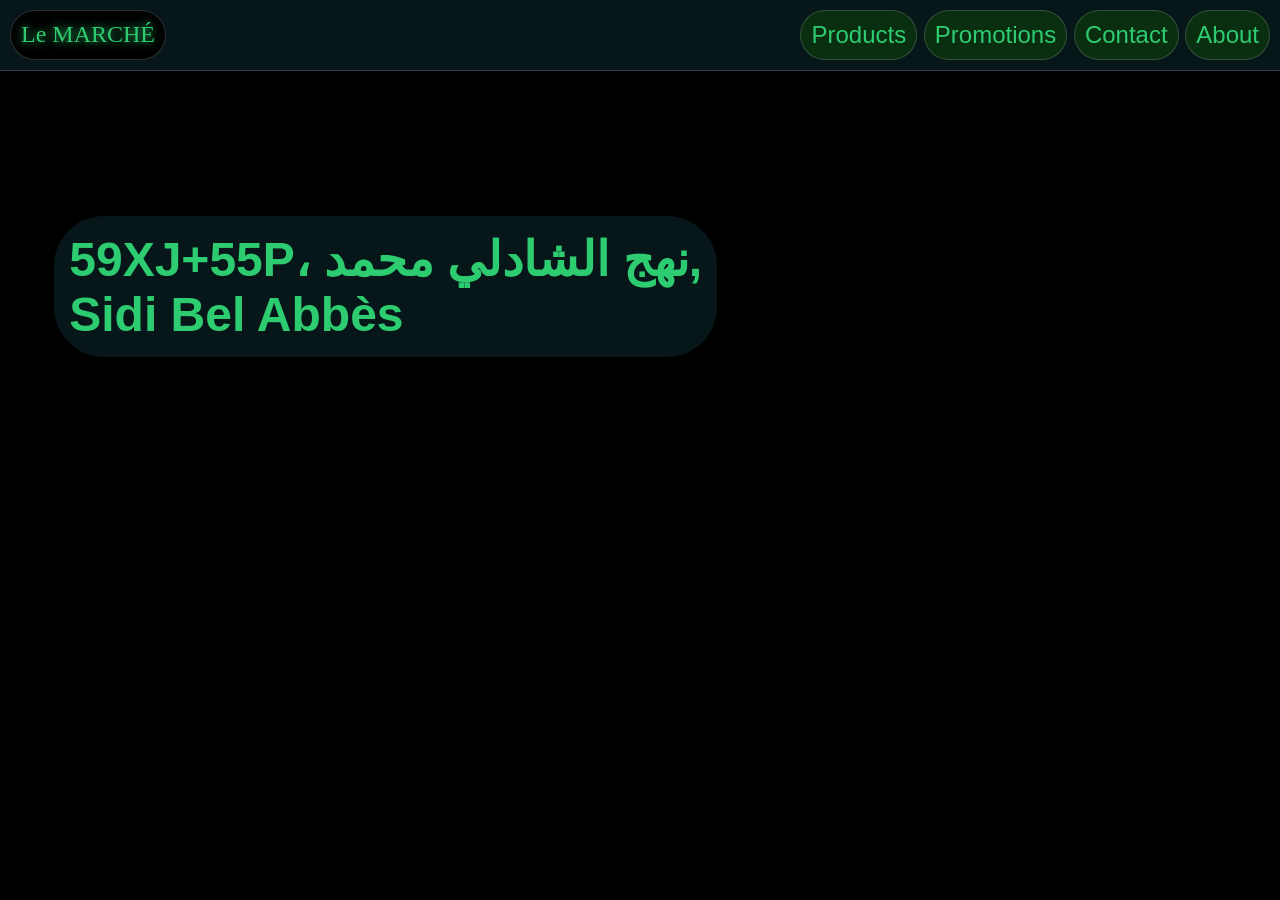
<file: about.html>
<!DOCTYPE html>
<html lang="en">
<head>
    <meta charset="UTF-8">
    <meta name="viewport" content="width=device-width, initial-scale=1.0">
    <title>About</title>
    <link rel="stylesheet" href="css/about.css">
</head> 
<body class="body">
    <header class="header">
     <a class="logo" href="index.html">Le MARCHÉ</a>
     <ul class="navigation">
        <a class="navigation_btns" href="products.html">Products</a>
        <a class="navigation_btns" href="promotions.html">Promotions</a>
        <a class="navigation_btns" href="contact.html">Contact</a>
        <a class="navigation_btns" href="about.html">About</a>
    </ul>
    </header> 
    <main class="main">
        <h1 class="h1">59XJ+55P، نهج الشادلي محمد, <br>Sidi Bel Abbès</h1>
     <iframe class="map" src="https://www.google.com/maps/embed?pb=!1m18!1m12!1m3!1d4352.080057401163!2d-0.6249946032766847!3d35.19709896091076!2m3!1f0!2f0!3f0!3m2!1i1024!2i768!4f13.1!3m3!1m2!1s0xd7f0100679e8cb9%3A0x88f0e37fbc02de7b!2sLe%20March%C3%A9!5e0!3m2!1sen!2sdz!4v1789199655708!5m2!1sen!2sdz"  allowfullscreen="" loading="lazy" referrerpolicy="strict-origin-when-cross-origin"></iframe>      
    </main>
</body>
</html>
</file>
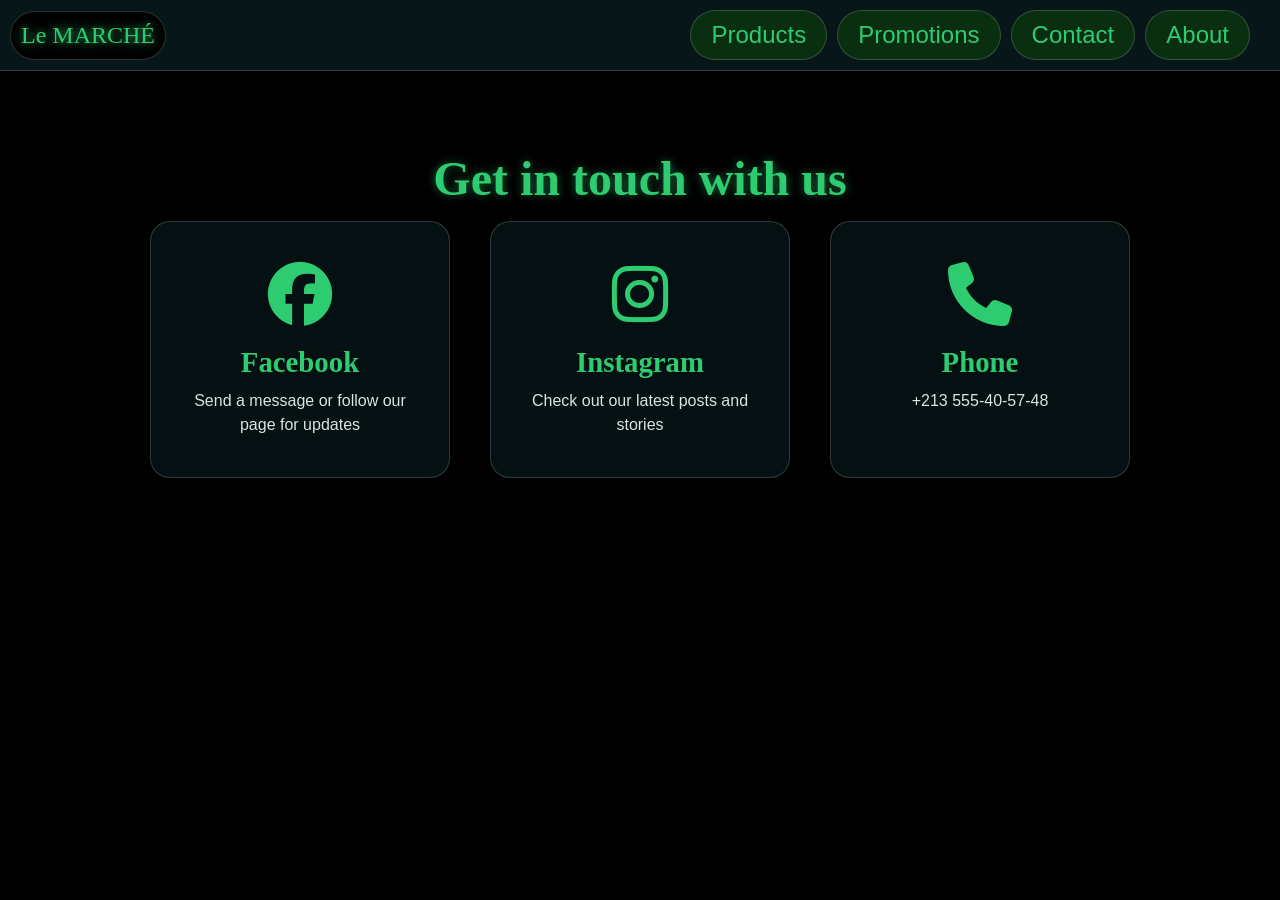
<file: contact.html>
<!DOCTYPE html>
<html lang="en">
<head>
    <meta charset="UTF-8">
    <meta name="viewport" content="width=device-width, initial-scale=1.0">
    <title>Contact - Le MARCHÉ</title>
    <link rel="stylesheet" href="https://cdnjs.cloudflare.com/ajax/libs/font-awesome/6.5.0/css/all.min.css">
    <link rel="stylesheet" href="css/contact.css">
</head>
<body class="body">
 <header class="header">
     <a class="logo" href="index.html">Le MARCHÉ</a>
     <ul class="navigation">
         <li><a class="navigation_btns" href="products.html">Products</a></li>
         <li><a class="navigation_btns" href="promotions.html">Promotions</a></li>
         <li><a class="navigation_btns" href="contact.html">Contact</a></li>
         <li><a class="navigation_btns" href="about.html">About</a></li>
     </ul>
 </header>   

 <main>
     <section class="contact-section">
         <h1 class="contact-heading">Get in touch with us</h1>
         <div class="contact-container">
             <a href="https://facebook.com/LeMARCHE" class="contact-card" target="_blank" rel="noopener noreferrer">
                 <i class="fab fa-facebook contact-icon"></i>
                 <h2 class="contact-title">Facebook</h2>
                 <p class="contact-desc">Send a message or follow our page for updates</p>
             </a>

             <a href="https://instagram.com/LeMARCHE" class="contact-card" target="_blank" rel="noopener noreferrer">
                 <i class="fab fa-instagram contact-icon"></i>
                 <h2 class="contact-title">Instagram</h2>
                 <p class="contact-desc">Check out our latest posts and stories</p>
             </a>

             <a href="tel:+1234567890" class="contact-card">
                 <i class="fas fa-phone contact-icon"></i>
                 <h2 class="contact-title">Phone</h2>
                 <p class="contact-desc">+213 555-40-57-48</p>
             </a>
         </div>
     </section>
 </main>

 <footer class="footer">
     
 </footer>
</body>
</html>
</file>
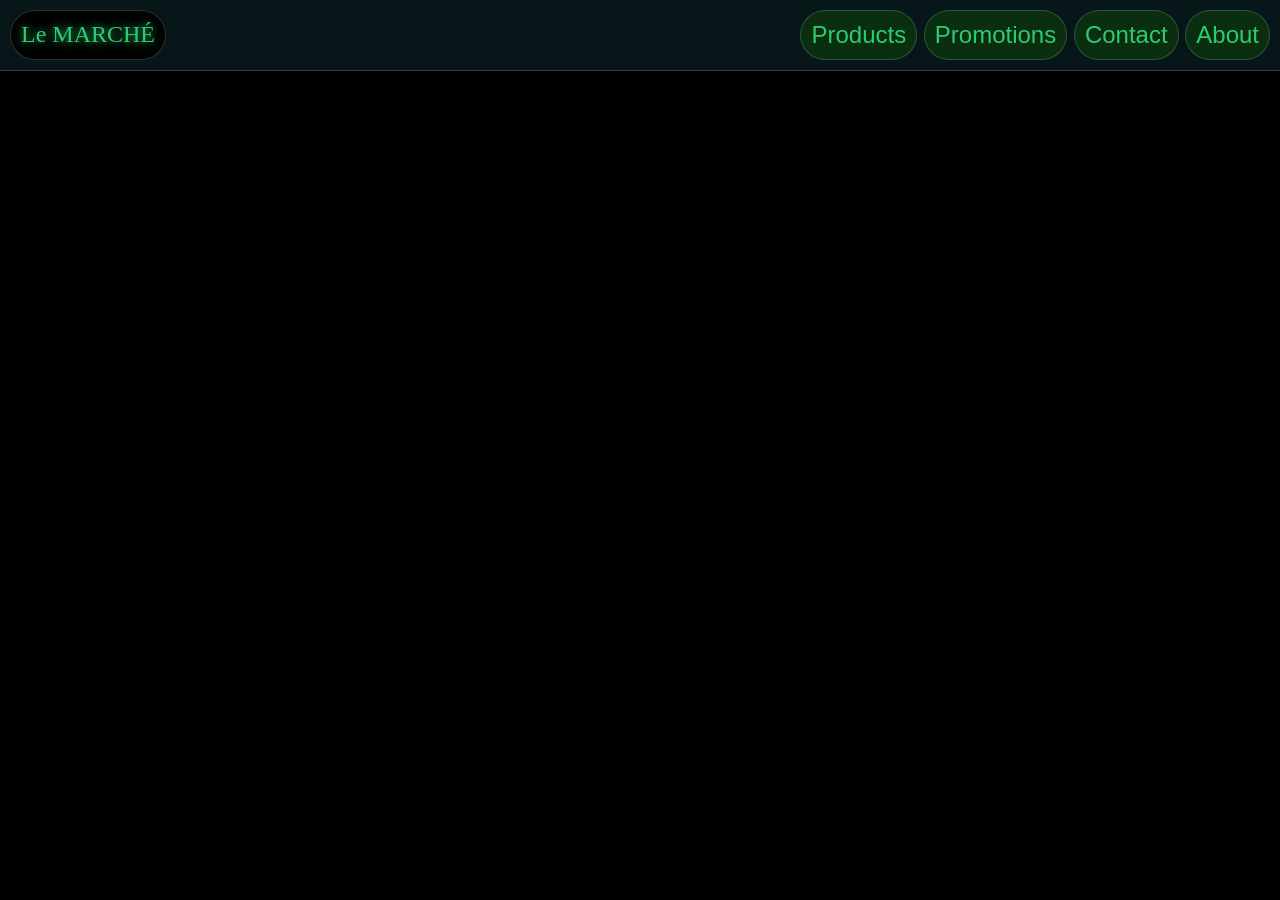
<file: products.html>
<!DOCTYPE html>
<html lang="en">
<head>
    <meta charset="UTF-8">
    <meta name="viewport" content="width=device-width, initial-scale=1.0">
    <title>Products</title>
    <link rel="stylesheet" href="css/products.css">
</head>
<body class="body">
    <header class="header">
     <a class="logo" href="index.html">Le MARCHÉ</a>
     <ul class="navigation">
        <a class="navigation_btns" href="products.html">Products</a>
        <a class="navigation_btns" href="promotions.html">Promotions</a>
        <a class="navigation_btns" href="contact.html">Contact</a>
        <a class="navigation_btns" href="about.html">About</a>
    </ul>

    </header> 
    
</body>
</html>
</file>
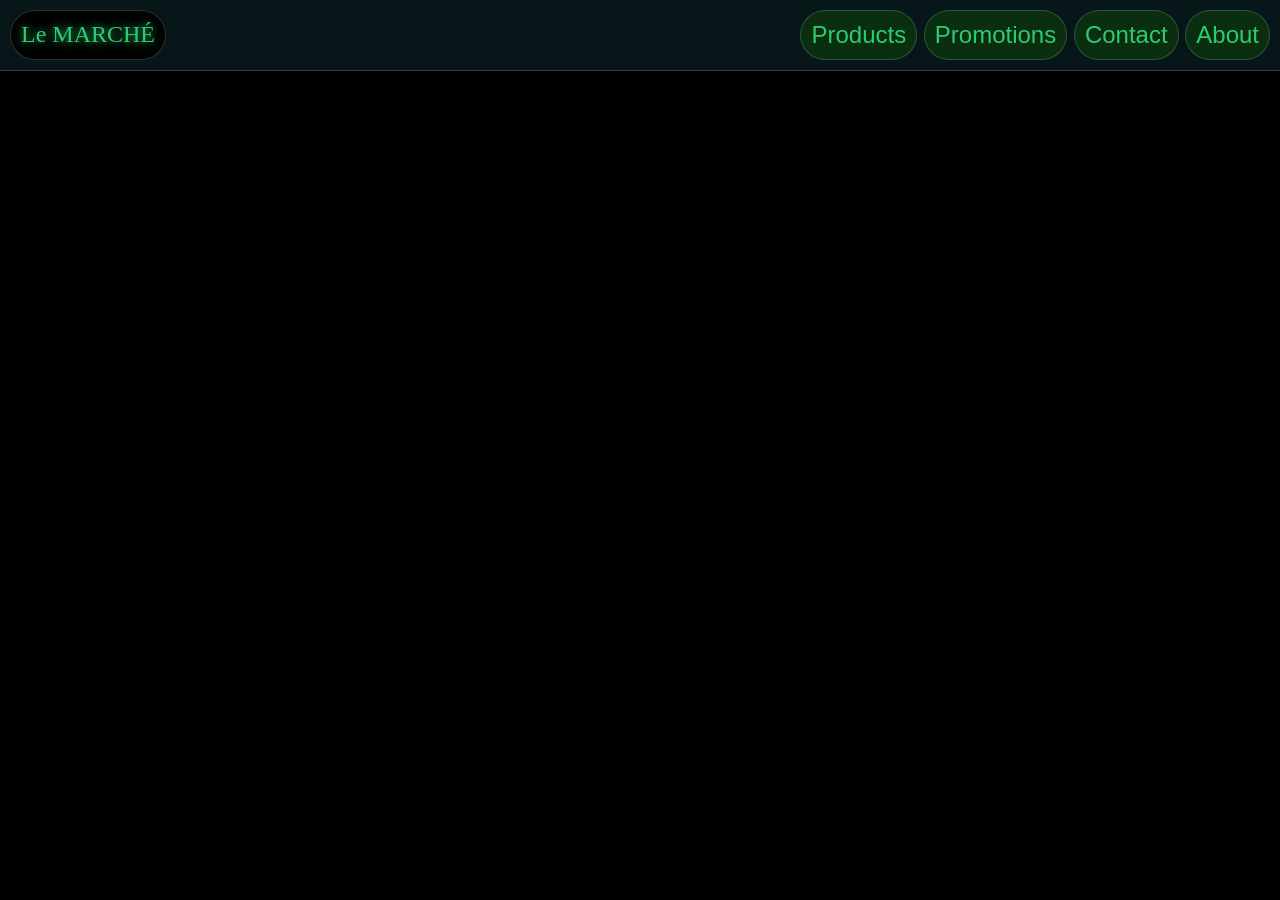
<file: promotions.html>
<!DOCTYPE html>
<html lang="en">
<head>
    <meta charset="UTF-8">
    <meta name="viewport" content="width=device-width, initial-scale=1.0">
    <title>Promotions</title>
    <link rel="stylesheet" href="css/promotions.css">

</head>
<body class="body">
    <header class="header">
     <a class="logo" href="index.html">Le MARCHÉ</a>
     <ul class="navigation">
        <a class="navigation_btns" href="products.html">Products</a>
        <a class="navigation_btns" href="promotions.html">Promotions</a>
        <a class="navigation_btns" href="contact.html">Contact</a>
        <a class="navigation_btns" href="about.html">About</a>
    </ul>

    </header> 
    
</body>
</html>
</file>
<file: css/about.css>
/*css reset*/
 * {
    margin: 0;
    padding: 0;
    border: 0;
    box-sizing: border-box;
}


/*general styles*/
.body {
    font-family:'Franklin Gothic Medium', Arial;
    font-size: 1.5rem;
    background-color: #000; 
 }

/*header styles*/

.header {
    display: flex;
    padding: 10px;
    background-color: rgba(7, 23, 25,1);
    border-bottom: 1px solid rgba(218, 227, 229, 0.2);
 }

 /*header logo*/

 .logo {
    font-family:Georgia, serif;
    display: ;
    padding: 10px;
    text-decoration: none;
    background-color: black;
    color: #2ecc71;
    border-radius: 50px;
    text-shadow:0px 0px 10px #2ecc71 ;
    border: 1px solid rgba(218, 227, 229, 0.2);

}
.logo:hover {
    padding: 10px;
    text-decoration: none;
    display: inline-block;
    background-color: #2ecc71;
    color: #0A2E10;
    border-radius: 50px;
    transition: 600ms;
    border: 1px solid rgba(218, 227, 229, 0.2);
}
.logo:focus {
    padding: 10px;
    text-decoration: none;
    display: inline-block;
    background-color: whitesmoke;
    color: black;
    border-radius: 50px;
    border: 1px solid rgba(218, 227, 229, 0.2);
}

/*navigation styles*/

.navigation {
    display: inline-block;
    text-align: center;
    margin-left: auto;

}

.navigation_btns {
    display: inline-block;
    padding: 10px;
    text-decoration: none;
    display: inline-block;
    background-color: #0A2E10;
    color: #2ecc71;
    border-radius: 50px;
    border: 1px solid rgba(218, 227, 229, 0.2);
}
.navigation_btns:hover {
      padding: 10px;
    text-decoration: none;
    display: inline-block;
    background-color: #2ecc71;
    color: #0A2E10;
    border-radius: 50px;
    transition: 600ms;
    border: 1px solid rgba(218, 227, 229, 0.2);

}

.navigation_btns :focus {
     padding: 10px;
    text-decoration: none;
    display: inline-block;
    background-color: whitesmoke;
    color: black;
    border-radius: 50px;
    border: 1px solid rgba(218, 227, 229, 0.2);
    
}

.main {
    display: flex;
}

.h1 {
    border-radius: 50px;
    background-color: rgba(7, 23, 25,1);
    color: #2ecc71;
    padding : 15px ;
    margin :auto ;    
}

.map {
    border: 1px solid rgba(218, 227, 229, 0.2);
    border-radius: 50px;
    width: 400px; 
    height: 400px; 
    border:0;
    margin-top: 30px;
    margin-right: auto;
    margin-left: auto;
}
</file>
<file: css/contact.css>
/*css reset*/
 * {
     margin: 0;
     padding: 0;
     border: 0;
     box-sizing: border-box;
 }


 /*general styles*/
 .body {
     font-family:'Franklin Gothic Medium', Arial;
     font-size: 1.5rem;
     background-color: #000;
 }

 /*header styles*/
 .header {
     display: flex;
     padding: 10px;
     background-color: rgba(7, 23, 25, 1);
     border-bottom: 1px solid rgba(218, 227, 229, 0.2);
     align-items: center;
     justify-content: space-between;
 }

 /*header logo*/
 .logo {
     font-family: Georgia, serif;
     padding: 10px;
     text-decoration: none;
     background-color: black;
     color: #2ecc71;
     border-radius: 50px;
     text-shadow: 0px 0px 10px #2ecc71;
     border: 1px solid rgba(218, 227, 229, 0.2);
 }

 .logo:hover {
     padding: 10px;
     text-decoration: none;
     display: inline-block;
     background-color: #2ecc71;
     color: #0A2E10;
     border-radius: 50px;
     transition: 600ms;
     border: 1px solid rgba(218, 227, 229, 0.2);
 }

 /*navigation styles*/
 .navigation {
     display: inline-block;
     text-align: center;
 }

 .navigation {
     list-style: none;
     display: flex;
     gap: 10px;
     margin-right: 20px;
 }

 .navigation_btns {
     display: inline-block;
     padding: 10px 20px;
     text-decoration: none;
     background-color: #0A2E10;
     color: #2ecc71;
     border-radius: 50px;
     border: 1px solid rgba(218, 227, 229, 0.2);
     transition: 600ms;
 }

 .navigation_btns:hover {
     background-color: #2ecc71;
     color: #0A2E10;
 }

 /*contact section*/
 .contact-section {
     max-width: 1200px;
     margin: 80px auto;
     padding: 0 20px;
     text-align: center;
 }

 .contact-heading {
     font-family: Georgia, serif;
     font-size: 3rem;
     color: #2ecc71;
     margin-bottom: 15px;
     text-shadow: 0px 0px 10px rgba(46, 204, 113, 0.5);
 }

 .contact-container {
     display: flex;
     justify-content: center;
     gap: 40px;
     flex-wrap: wrap;
 }

 .contact-card {
     background-color: rgba(7, 23, 25, 0.7);
     border: 1px solid rgba(218, 227, 229, 0.2);
     border-radius: 20px;
     padding: 40px 30px;
     width: 300px;
     text-decoration: none;
     color: #DAE3E5;
     transition: transform 0.3s ease, box-shadow 0.3s ease;
     display: flex;
     flex-direction: column;
     align-items: center;
     backdrop-filter: blur(10px);
 }

 .contact-card:hover {
     transform: translateY(-10px);
     box-shadow: 0 15px 30px rgba(0, 0, 0, 0.5);
     border-color: #2ecc71;
 }

 .contact-icon {
     font-size: 4rem;
     color: #2ecc71;
     margin-bottom: 20px;
     transition: transform 0.3s ease;
 }

 .contact-card:hover .contact-icon {
     transform: scale(1.2);
 }

 .contact-title {
     font-family: Georgia, serif;
     font-size: 1.8rem;
     color: #2ecc71;
     margin-bottom: 10px;
 }

 .contact-desc {
     color: #DAE3E5;
     font-size: 1rem;
     line-height: 1.5;
 }

 /*footer styles*/
 .footer {
 }
</file>
<file: css/products.css>
/*css reset*/
 * {
    margin: 0;
    padding: 0;
    border: 0;
    box-sizing: border-box;
}


/*general styles*/
.body {
    font-family:'Franklin Gothic Medium', Arial;
    font-size: 1.5rem;
    background-color: #000; 
 }

/*header styles*/

.header {
    display: flex;
    padding: 10px;
    background-color: rgba(7, 23, 25,1);
    border-bottom: 1px solid rgba(218, 227, 229, 0.2);
 }

 /*header logo*/

 .logo {
    font-family:Georgia, serif;
    display: ;
    padding: 10px;
    text-decoration: none;
    background-color: black;
    color: #2ecc71;
    border-radius: 50px;
    text-shadow:0px 0px 10px #2ecc71 ;
    border: 1px solid rgba(218, 227, 229, 0.2);

}
.logo:hover {
    padding: 10px;
    text-decoration: none;
    display: inline-block;
    background-color: #2ecc71;
    color: #0A2E10;
    border-radius: 50px;
    transition: 600ms;
    border: 1px solid rgba(218, 227, 229, 0.2);
}
.logo:focus {
    padding: 10px;
    text-decoration: none;
    display: inline-block;
    background-color: whitesmoke;
    color: black;
    border-radius: 50px;
    border: 1px solid rgba(218, 227, 229, 0.2);
}

/*navigation styles*/

.navigation {
    display: inline-block;
    text-align: center;
    margin-left: auto;

}

.navigation_btns {
    display: inline-block;
    padding: 10px;
    text-decoration: none;
    display: inline-block;
    background-color: #0A2E10;
    color: #2ecc71;
    border-radius: 50px;
    border: 1px solid rgba(218, 227, 229, 0.2);
}
.navigation_btns:hover {
      padding: 10px;
    text-decoration: none;
    display: inline-block;
    background-color: #2ecc71;
    color: #0A2E10;
    border-radius: 50px;
    transition: 600ms;
    border: 1px solid rgba(218, 227, 229, 0.2);

}

.navigation_btns :focus {
     padding: 10px;
    text-decoration: none;
    display: inline-block;
    background-color: whitesmoke;
    color: black;
    border-radius: 50px;
    border: 1px solid rgba(218, 227, 229, 0.2);
    
}
</file>
<file: css/promotions.css>
/*css reset*/
 * {
    margin: 0;
    padding: 0;
    border: 0;
    box-sizing: border-box;
}


/*general styles*/
.body {
    font-family:'Franklin Gothic Medium', Arial;
    font-size: 1.5rem;
    background-color: #000; 
 }

/*header styles*/

.header {
    display: flex;
    padding: 10px;
    background-color: rgba(7, 23, 25,1);
    border-bottom: 1px solid rgba(218, 227, 229, 0.2);
 }

 /*header logo*/

 .logo {
    font-family:Georgia, serif;
    display: ;
    padding: 10px;
    text-decoration: none;
    background-color: black;
    color: #2ecc71;
    border-radius: 50px;
    text-shadow:0px 0px 10px #2ecc71 ;
    border: 1px solid rgba(218, 227, 229, 0.2);

}
.logo:hover {
    padding: 10px;
    text-decoration: none;
    display: inline-block;
    background-color: #2ecc71;
    color: #0A2E10;
    border-radius: 50px;
    transition: 600ms;
    border: 1px solid rgba(218, 227, 229, 0.2);
}
.logo:focus {
    padding: 10px;
    text-decoration: none;
    display: inline-block;
    background-color: whitesmoke;
    color: black;
    border-radius: 50px;
    border: 1px solid rgba(218, 227, 229, 0.2);
}

/*navigation styles*/

.navigation {
    display: inline-block;
    text-align: center;
    margin-left: auto;

}

.navigation_btns {
    display: inline-block;
    padding: 10px;
    text-decoration: none;
    display: inline-block;
    background-color: #0A2E10;
    color: #2ecc71;
    border-radius: 50px;
    border: 1px solid rgba(218, 227, 229, 0.2);
}
.navigation_btns:hover {
      padding: 10px;
    text-decoration: none;
    display: inline-block;
    background-color: #2ecc71;
    color: #0A2E10;
    border-radius: 50px;
    transition: 600ms;
    border: 1px solid rgba(218, 227, 229, 0.2);

}

.navigation_btns :focus {
     padding: 10px;
    text-decoration: none;
    display: inline-block;
    background-color: whitesmoke;
    color: black;
    border-radius: 50px;
    border: 1px solid rgba(218, 227, 229, 0.2);
    
}
</file>
